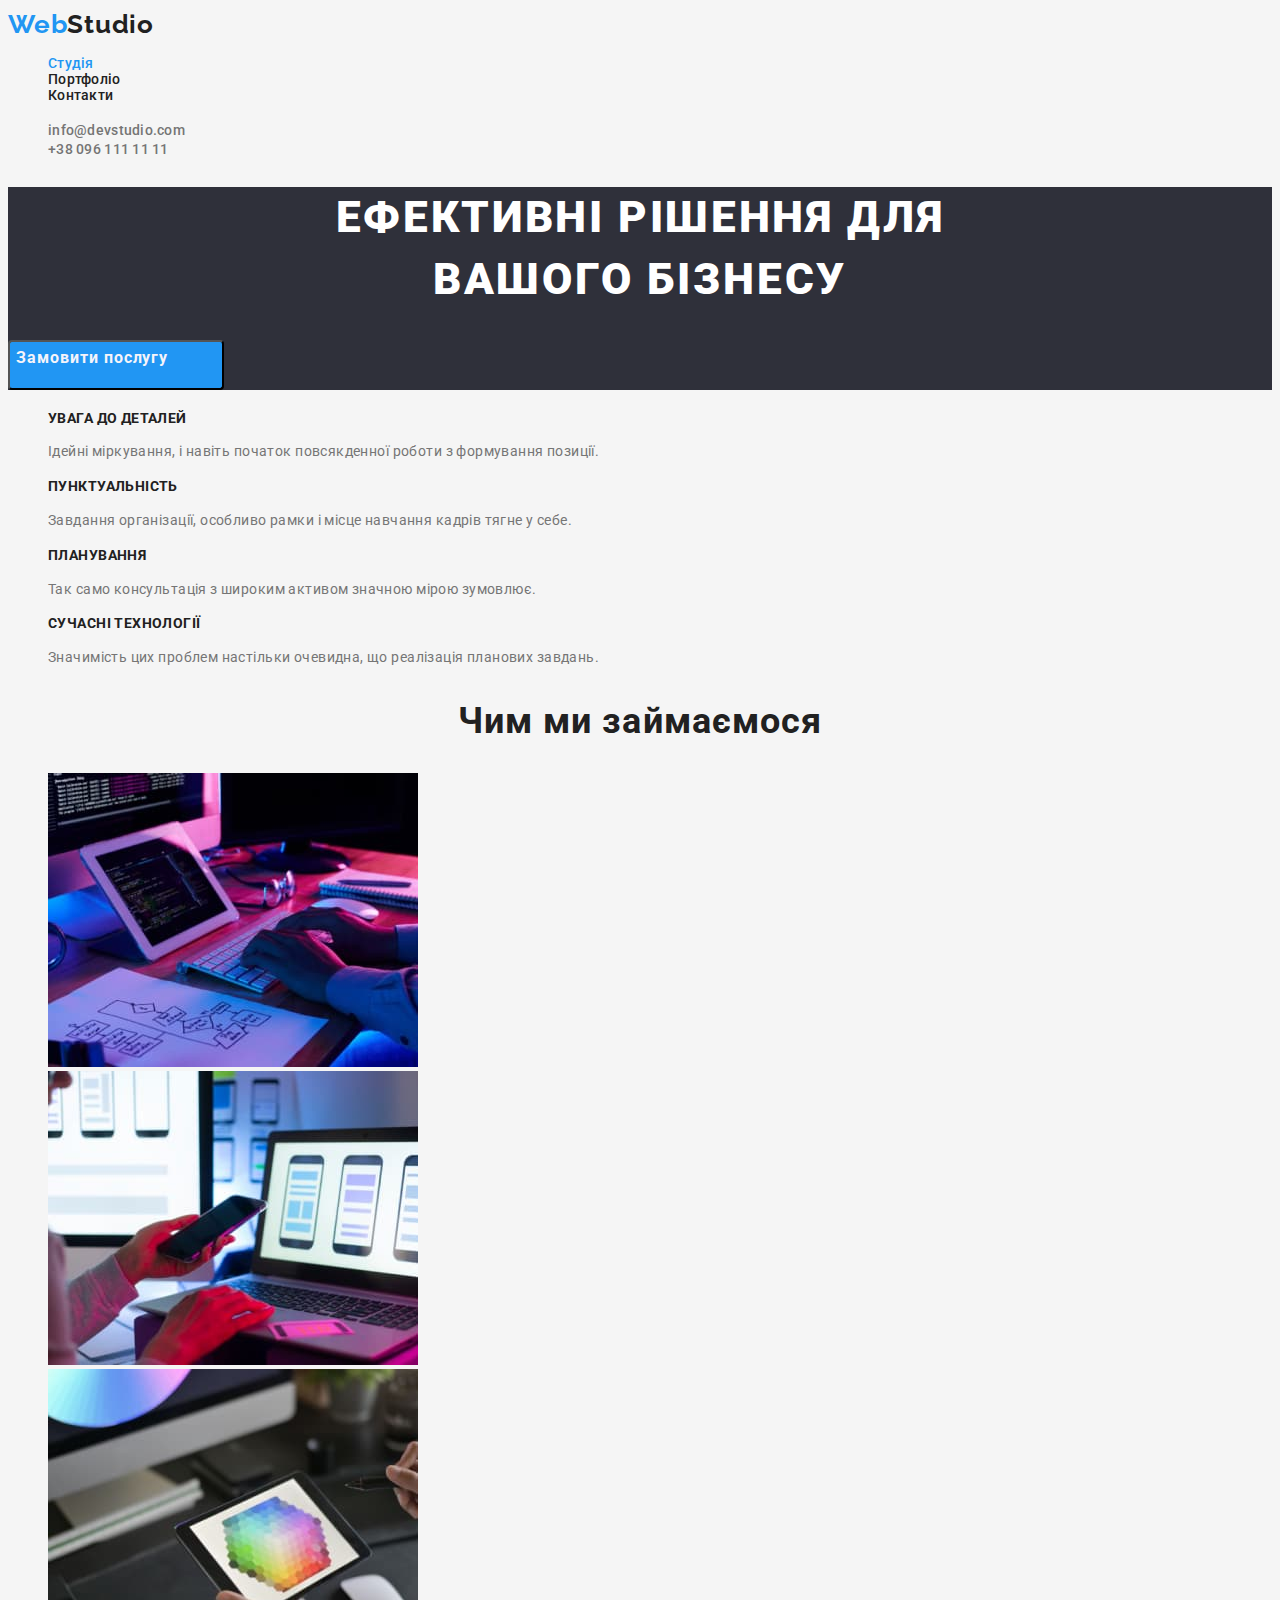
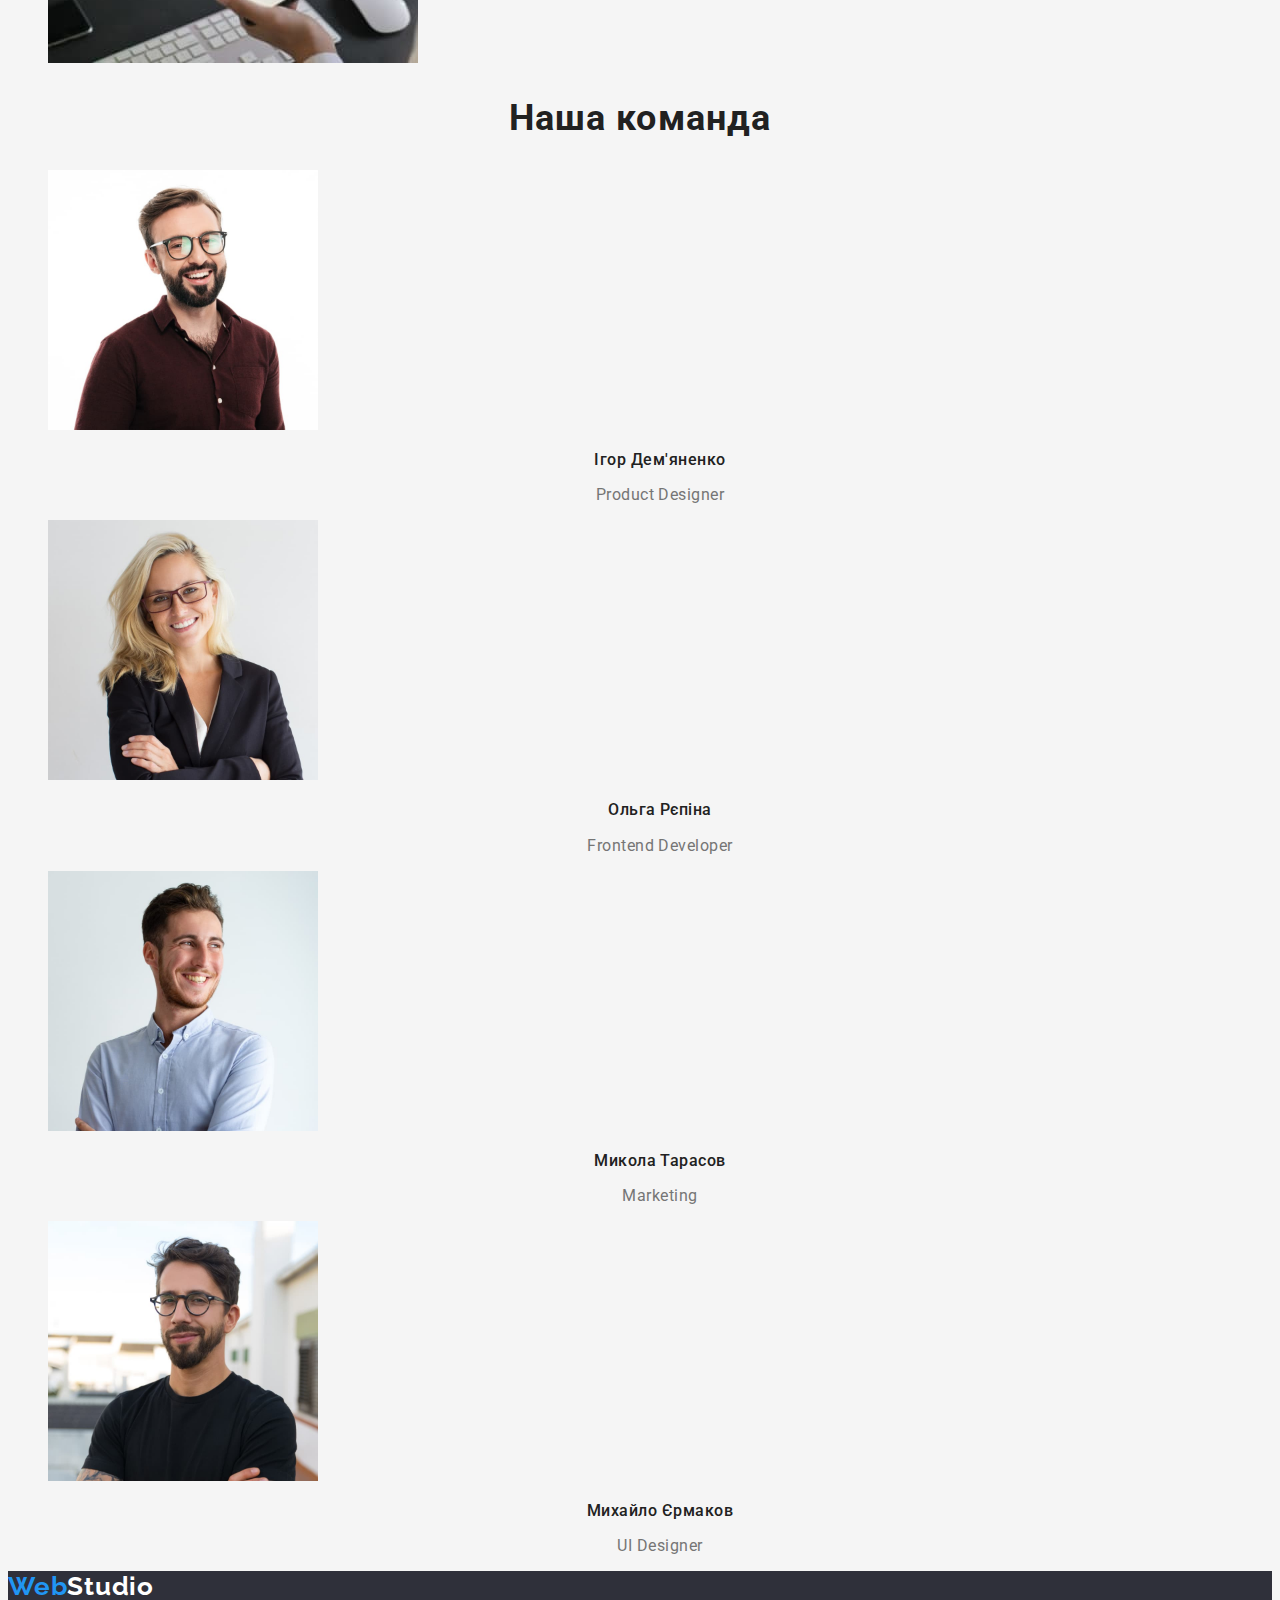
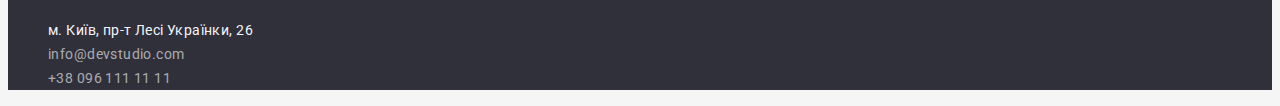
<file: index.html>
<!DOCTYPE html>
<html lang="uk">
<head>
    <meta charset="UTF-8">
    <meta http-equiv="X-UA-Compatible" content="IE=edge">
    <meta name="viewport" content="width=device-width, initial-scale=1.0">
    <title>Головна</title>
    <link rel="preconnect" href="https://fonts.googleapis.com">
    <link rel="preconnect" href="https://fonts.gstatic.com" crossorigin>
    <link href="https://fonts.googleapis.com/css2?family=Raleway:wght@700&family=Roboto:wght@400;500;700;900&display=swap" rel="stylesheet">
    <link rel="stylesheet" href="css/style.css">
    
</head>
<body>
   <header>
    <nav class="navigation">
        <a href="./index.html" class="logo" ><span class="logo-accent">Web</span>Studio</a>
        <ul class="nav list">
            <li>
                <a class="nav studio current" href="./index.html">Студія</a> 
            </li>
            <li>
                <a class="nav portfolio" href="./portfolio.html">Портфоліо</a> 
            </li>
            <li>
                <a class="nav contakt" href="">Контакти</a> 
            </li>
        </ul>
    </nav> 
        <ul class="item list">
            <li>
                <a href=" mailto:info@devstudio.com" class="item-header">info@devstudio.com</a>
            </li>
            <li>
                <a href="tel:+380961111111" class="item-header tel">+38 096 111 11 11</a>
            </li>
        </ul>  
    </header>
    <main>
        <!--Герой-->
        <section class="hero list">  
            <h1 class="hero-title">Ефективні рішення для <br> вашого бізнесу</h1>
            <button type="button" class="button">Замовити послугу</button>
        </section>
        <!--Наші переваги-->
        <section>
            <!--Заголовок н2 буде схований від користувача-->
            <h2 class="hidden"></h2>
                <ul class="feature list">
                <li  class="feature">
                    <h3 class="features-title">УВАГА ДО ДЕТАЛЕЙ</h3>
                    <p>Ідейні міркування, і навіть початок повсякденної роботи з формування позиції.</p>
                </li>
                <li class="feature">
                    <h3 class="features-title">ПУНКТУАЛЬНІСТЬ</h3>
                    <p>Завдання організації, особливо рамки і місце навчання кадрів тягне у себе.</p>              
                </li>
                <li class="feature">
                    <h3 class="features-title">ПЛАНУВАННЯ</h3>
                    <p>Так само консультація з широким активом значною мірою зумовлює.</p>
                </li>
                <li class="feature">
                    <h3 class="features-title">СУЧАСНІ ТЕХНОЛОГІЇ</h3>
                    <p>Значимість цих проблем настільки очевидна, що реалізація планових завдань.</p>
                </li>
            </ul>
            
        </section>
        <!--Чим ми займаємося-->
        <section >
            <h2 class="section-title">Чим ми займаємося</h2>
            <ul class="box list">
                <li>
                    <img src="image/img.jpg" alt="maket" width="370">
                </li>
                <li>
                    <img src="image/img(1).jpg" alt="mobile" width="370">
                </li>
                <li>
                    <img src="image/img(2).jpg" alt="design" width="370">
                </li>
            </ul>
        </section>
        <!--Наша команда-->
        <section>
            <h2 class="section-title">Наша команда</h2>
            <ul class="team-card list">
                <li class="team-card">
                    <img src="image/img(3).jpg" alt="Ігор Дем'яненко" width="270">
                    <h3 class="team-title">Ігор Дем'яненко</h3>
                    <p>Product Designer</p>
                </li>
                <li class="team-card">
                    <img src="image/img(4).jpg" alt="Ольга Рєпіна" width="270">
                    <h3 class="team-title">Ольга Рєпіна</h3>
                    <p>Frontend Developer</p>
                </li>
                <li class="team-card">
                    <img src="image/img(5).jpg" alt="Микола Тарасов" width="270">
                    <h3 class="team-title">Микола Тарасов</h3>
                    <p>Marketing</p>
                </li>
                <li class="team-card">
                    <img src="image/img(6).jpg" alt="Михайло Єрмаков" width="270">
                    <h3 class="team-title">Михайло Єрмаков</h3>
                    <p>UI Designer</p>
                </li>
            </ul>
        </section>
    </main>
    <footer class="footer">
        <a href="./index.html" class="logo-footer"><span class="logo-accent">Web</span>Studio</a>
        <address>
            <ul class="item list">
                <li>
                    <a href="https://www.google.com/maps/place/%D0%B1%D1%83%D0%BB.+%D0%9B%D0%B5%D1%81%D0%B8+%D0%A3%D0%BA%D1%80%D0%B0%D0%B8%D0%BD%D0%BA%D0%B8,+26,+%D0%9A%D0%B8%D0%B5%D0%B2,+%D0%A3%D0%BA%D1%80%D0%B0%D0%B8%D0%BD%D0%B0,+02000/@50.4265841,30.5361971,17z/data=!3m1!4b1!4m5!3m4!1s0x40d4cf0e033ecbe9:0x57a4dffefec77da0!8m2!3d50.4265807!4d30.5383858" 
                    target="_blank"
                    rel="noopener noreferrer"
                    class="item address">
                    м. Київ, пр-т Лесі Українки, 26</a>
                </li>
                <li>
                    <a href="mailto:info@devstudio.com" class="item-footer">info@devstudio.com</a>
                </li>
                <li>
                    <a href="tel:+380961111111" class="item-footer tel">+38 096 111 11 11</a>
                </li>
            </ul>
        </address>
    </footer>
</body>
</html>
</file>
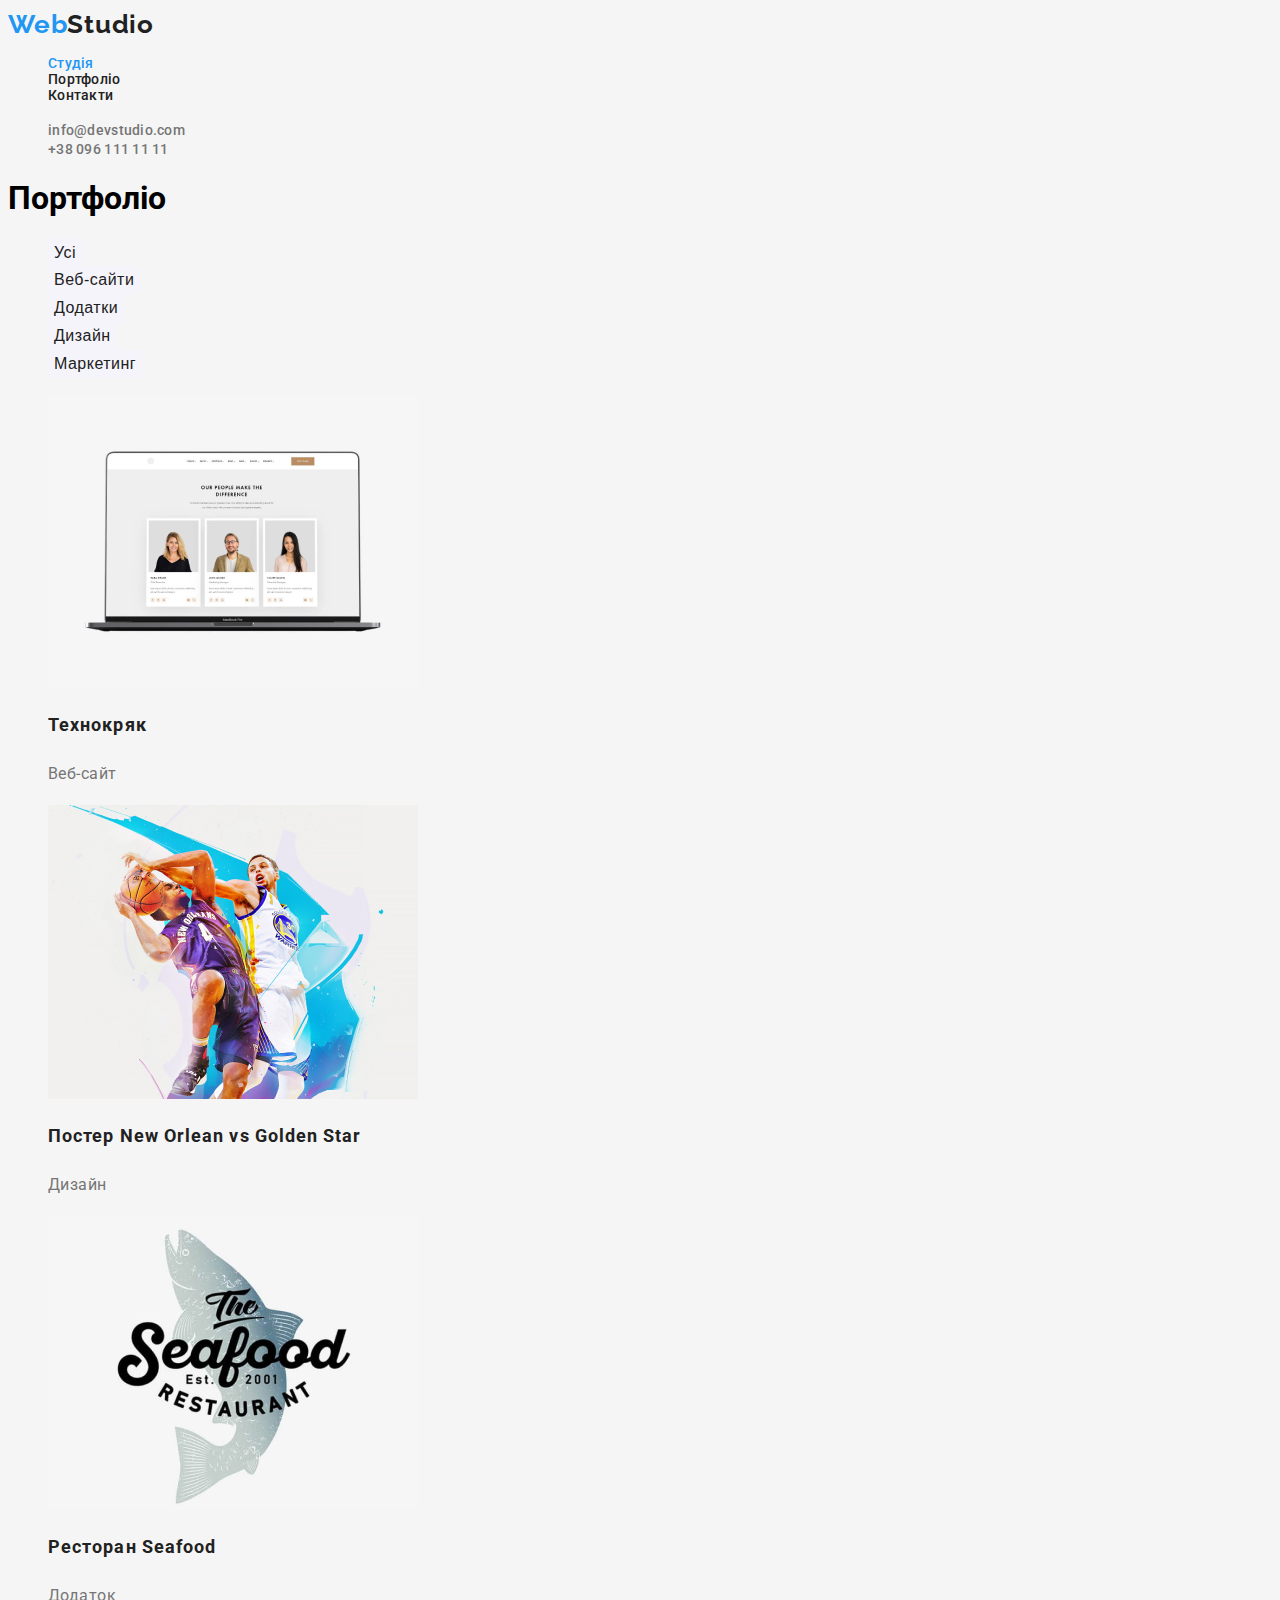
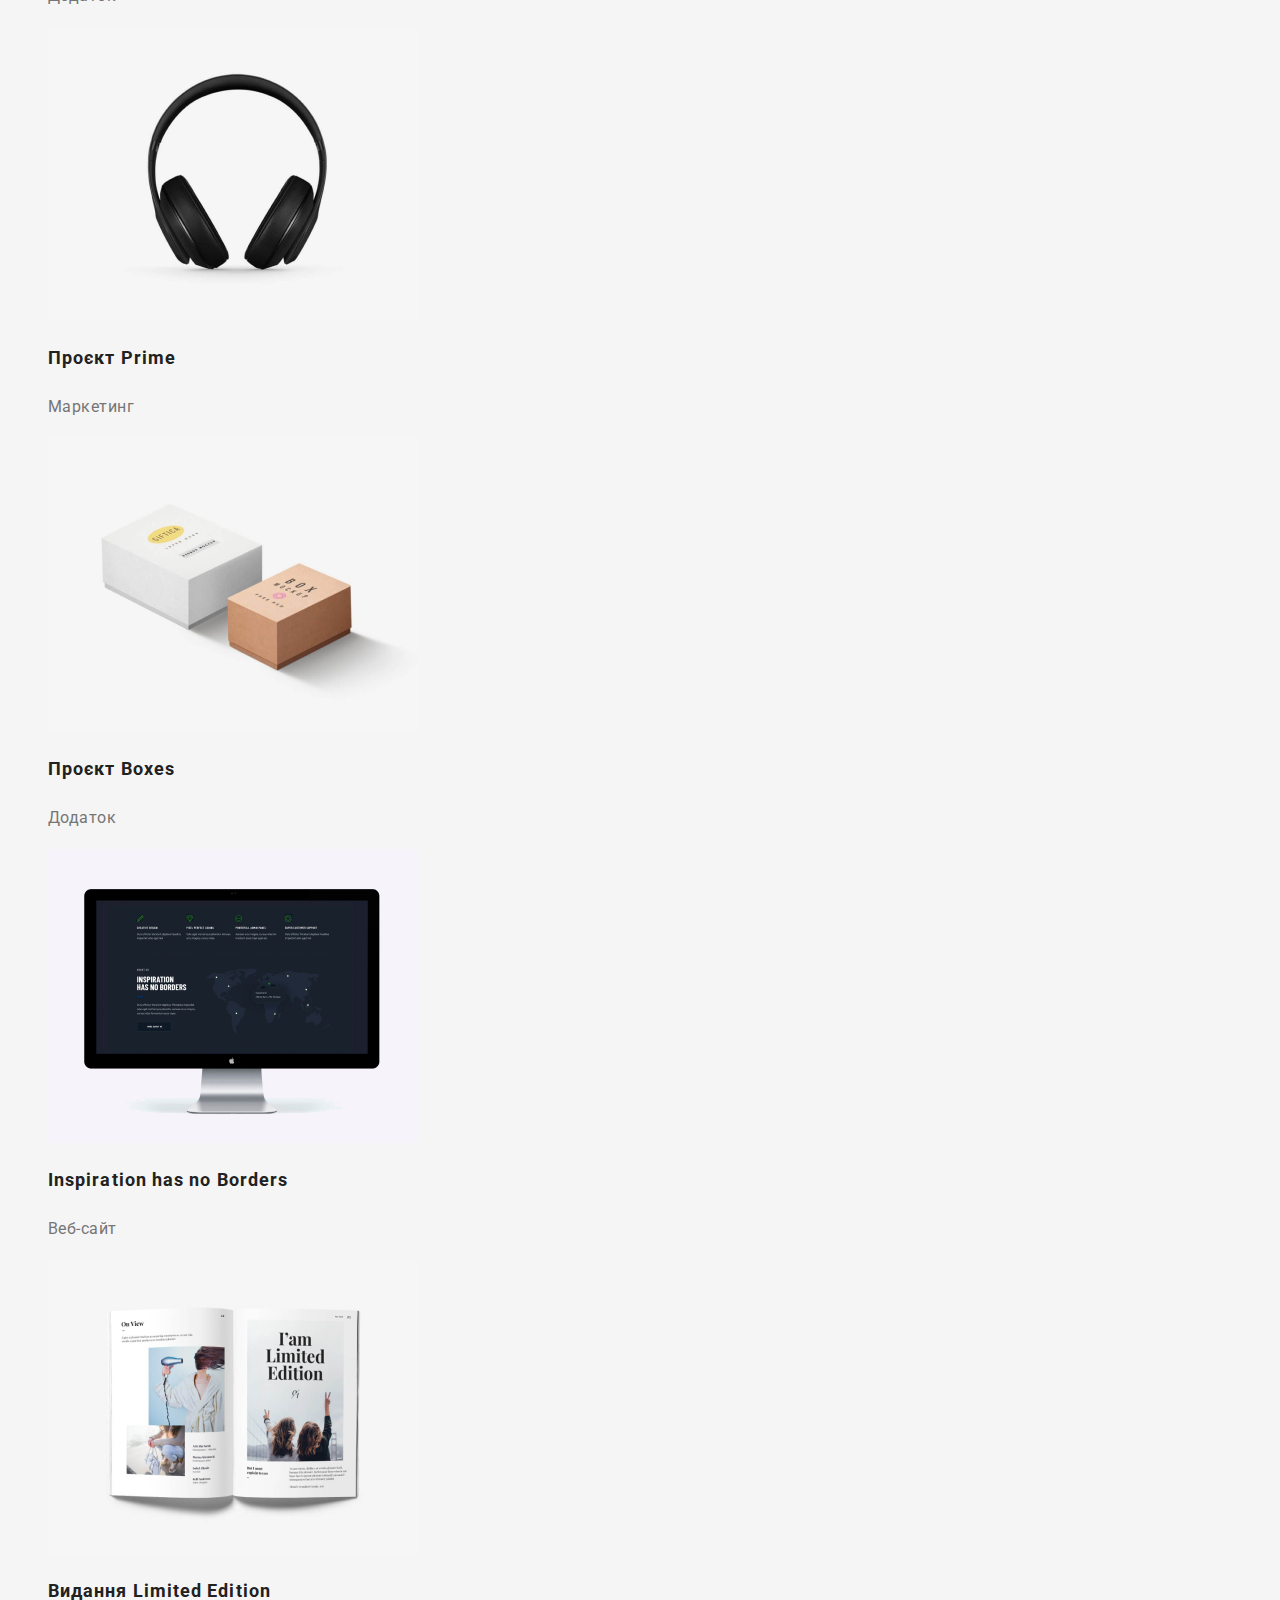
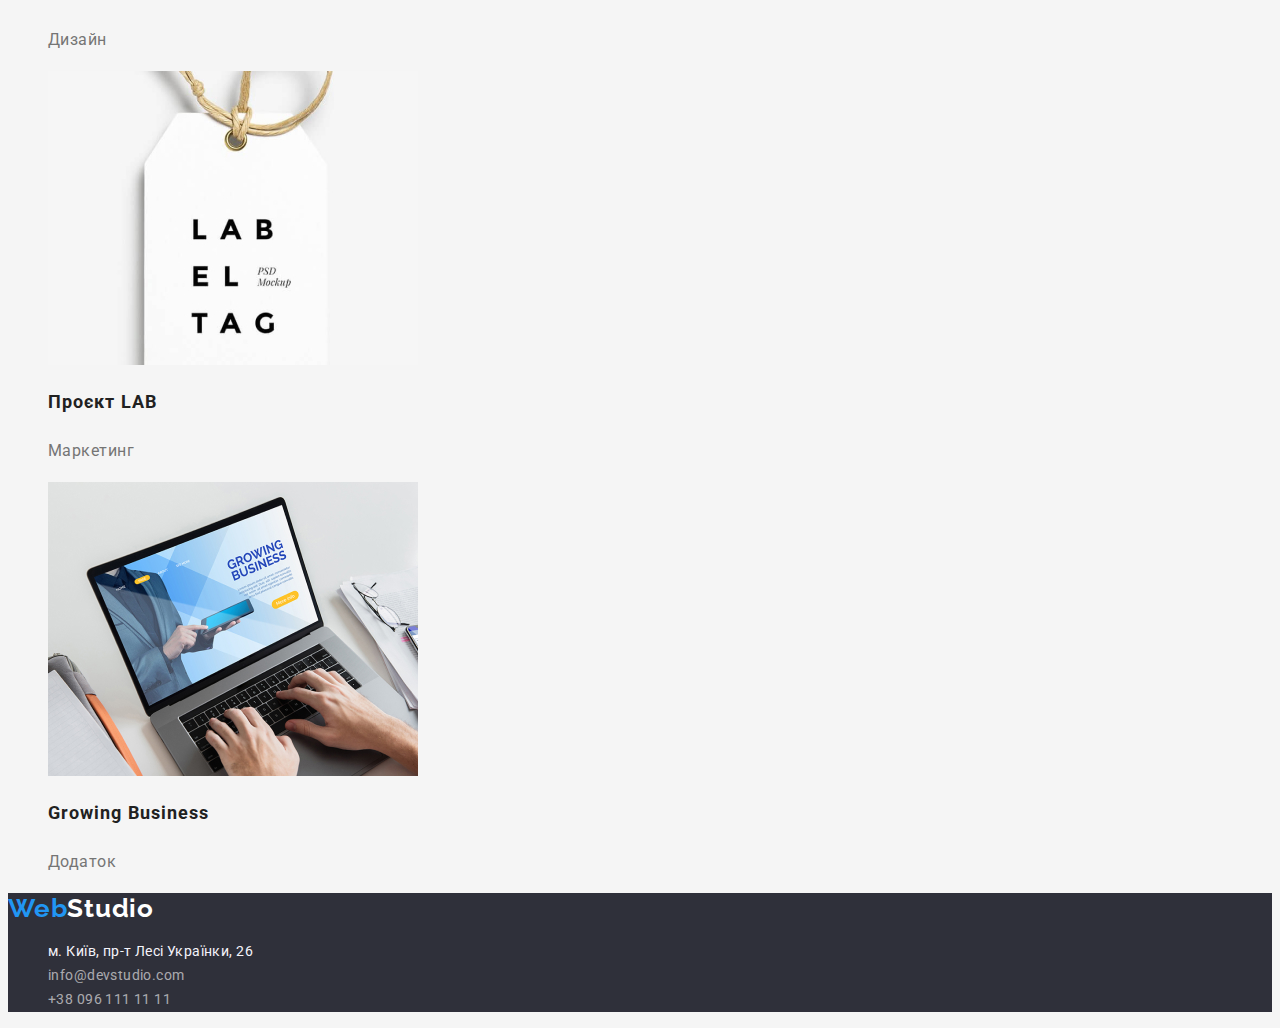
<file: portfolio.html>
<!DOCTYPE html>
<html lang="uk">
<head>
    <meta charset="UTF-8">
    <meta http-equiv="X-UA-Compatible" content="IE=edge">
    <meta name="viewport" content="width=device-width, initial-scale=1.0"> 
    <title>Портфоліо</title>
    <link rel="preconnect" href="https://fonts.googleapis.com">
    <link rel="preconnect" href="https://fonts.gstatic.com" crossorigin>
    <link href="https://fonts.googleapis.com/css2?family=Raleway:wght@700&family=Roboto:wght@400;500;700;900&display=swap" rel="stylesheet">
    <link rel="stylesheet" href="css/style.css">
</head>
<body>
   <header>
    <nav class="navigation">
        <a href="./index.html" class="logo" ><span class="logo-accent">Web</span>Studio</a>
        <ul class="nav list">
            <li>
                <a class="nav studio current" href="./index.html">Студія</a> 
            </li>
            <li>
                <a class="nav portfolio" href="./portfolio.html">Портфоліо</a> 
            </li>
            <li>
                <a class="nav contakt" href="">Контакти</a> 
            </li>
        </ul>
    </nav> 
        <ul class="item list">
            <li>
                <a href=" mailto:info@devstudio.com" class="item-header">info@devstudio.com</a>
            </li>
            <li>
                <a href="tel:+380961111111" class="item-header tel">+38 096 111 11 11</a>
            </li>
        </ul>  
    </header>
    <main>
        <section>
        <h1>Портфоліо</h1>
        <ul class="filter list buttons-portfolio">
            <li>
               <button type="button" class="buttons"> Усі</button>
            </li>
            <li>
               <button type="button" class="buttons">Веб-сайти</button> 
            </li>
            <li>
              <button type="button" class="buttons">Додатки</button>  
            </li>
            <li >
               <button type="button" class="buttons">Дизайн</button> 
            </li>
            <li>
               <button type="button" class="buttons">Маркетинг</button> 
            </li>
        </ul>
        <ul class="project list">
            <li class="project">
                <img src="image/tehno.jpg" alt="foto" width="370" height="294">
                <h2 class="project-title">Технокряк</h2>
                <p>Веб-сайт</p>
            </li>
            <li class="project">
                <img src="image/poster.jpg" alt="foto" width="370" height="294">
                <h2 class="project-title">Постер New Orlean vs Golden Star</h2>
                <p>Дизайн</p>
            </li>
            <li class="project">
                <img src="image/restoran.jpg" alt="foto" width="370" height="294">
                <h2 class="project-title">Ресторан Seafood</h2>
                <p>Додаток</p>
            </li>
            <li class="project">
                <img src="image/prime.jpg" alt="foto" width="370" height="294">
                <h2 class="project-title">Проєкт Prime</h2>
                <p>Маркетинг</p>
            </li>
            <li class="project">
                <img src="image/boxes.jpg" alt="foto" width="370" height="294">
                <h2 class="project-title">Проєкт Boxes</h2>
                <p>Додаток</p>
            </li>
            <li class="project">
                <img src="image/inspiration.jpg" alt="foto" width="370" height="294">
                <h2 class="project-title">Inspiration has no Borders</h2>
                <p>Веб-сайт</p>
            </li>
            <li class="project">
                <img src="image/limited.jpg" alt="foto" width="370" height="294">
                <h2 class="project-title">Видання Limited Edition</h2>
                <p>Дизайн</p>
            </li>
            <li class="project">
                <img src="image/lab.jpg" alt="foto" width="370" height="294">
                <h2 class="project-title">Проєкт LAB</h2>
                <p>Маркетинг</p>
            </li>
            <li class="project">
                <img src="image/growing.jpg" alt="foto" width="370" height="294">
                <h2 class="project-title">Growing Business</h2>
                <p>Додаток</p>   
            </li>
        </ul>
        </section>
    </main>
      <footer class="footer">
        <a href="./index.html" class="logo-footer"><span class="logo-accent">Web</span>Studio</a>
        <address>
            <ul class="item list">
                <li>
                    <a href="https://www.google.com/maps/place/%D0%B1%D1%83%D0%BB.+%D0%9B%D0%B5%D1%81%D0%B8+%D0%A3%D0%BA%D1%80%D0%B0%D0%B8%D0%BD%D0%BA%D0%B8,+26,+%D0%9A%D0%B8%D0%B5%D0%B2,+%D0%A3%D0%BA%D1%80%D0%B0%D0%B8%D0%BD%D0%B0,+02000/@50.4265841,30.5361971,17z/data=!3m1!4b1!4m5!3m4!1s0x40d4cf0e033ecbe9:0x57a4dffefec77da0!8m2!3d50.4265807!4d30.5383858" 
                    target="_blank"
                    rel="noopener noreferrer"
                    class="item address">
                    м. Київ, пр-т Лесі Українки, 26</a>
                </li>
                <li>
                    <a href="mailto:info@devstudio.com" class="item-footer">info@devstudio.com</a>
                </li>
                <li>
                    <a href="tel:+380961111111" class="item-footer tel">+38 096 111 11 11</a>
                </li>
            </ul>
        </address>
    </footer>
</body>

</html>
</file>
<file: css/style.css>
:root {
  --primery-text-color: #757575;
  --secondary-text-color: #212121;
  --active-color: #2196f3;
  --button-color: #f5f4fa;
}
body{
  background: #F5F5F5;
  font-family: Roboto,sans-serif;
  font-style: normal;
  font-weight: 400;
  
}
.list{
    list-style: none;
}
/*Логотип*/
.logo{
  color: var(--secondary-text-color);

  text-decoration: none;
  font-family: 'Raleway';
  font-weight: 700;
  font-size: 26px;
  line-height: 1.3;
  letter-spacing: 0.03em;
}
.logo-accent{
  color: var(--active-color);
}
/*Навігація*/
.navigation{

}
.nav,.item-header,.filter,.item-footer,.address {
  text-decoration: none;
}
.nav.current{
  color: var(--active-color);
}
.nav{
  color: var(--secondary-text-color);

  font-weight: 500;
  font-size: 14px;
  line-height: 1.14;
  letter-spacing: 0.02em;
}
.nav:hover,
.nav:focus,
.item-header:hover,
.item.address:hover,
.item-footer:hover,
.item-header:focus,
.item.address:focus,
.item-footer:focus{
  color: var(--active-color);
}
.item-header{
  font-weight: 500;
  font-size: 14px;
  line-height: 1.14;
  letter-spacing: 0.02em;

  color:  var(--primery-text-color);
}
/*Ефективні рішення для вашого бізнесу*/
.hero{
  background: #2F303A;
}
.hero-title{
  color: #FFFFFF;

  font-weight: 900;
  font-size: 44px;
  line-height: 1.4;
  text-align: center;
  letter-spacing: 0.06em;
  text-transform: uppercase;
}
.section-title{
  color: var(--secondary-text-color);

  font-weight: 700;
  font-size: 36px;
  line-height: 1.2;
  text-align: center;
  letter-spacing: 0.03em;
} 
.button{
  color: var(--button-color);
  background-color: var(--active-color);

  width: 216px;
  height: 50px;
  border-radius: 4px;

  font-weight: 700;
  font-size: 16px;
  line-height: 1.88;
  display: flex;
  letter-spacing: 0.06em;
  font-family:inherit;
  cursor:pointer;
}
.hidden{

}
.features-title{
  color:  var(--secondary-text-color);

  font-weight: 700;
  font-size: 14px;
  line-height: 1.2;
  letter-spacing: 0.03em;
  text-transform: uppercase;
}
.feature>p{
  font-size: 14px;
  line-height: 1.7;
  letter-spacing: 0.03em;
  color: var(--primery-text-color);
}
.team-title{
  font-weight: 500;
  font-size: 16px;
  line-height: 1.2;

  text-align: center;
  letter-spacing: 0.03em;

  color:  var(--secondary-text-color);
}
.team-card>p{
  font-size: 16px;
  line-height: 1.2;
  text-align: center;
  letter-spacing: 0.03em;

  color: var(--primery-text-color);
}


/*Портфоліо*/
.buttons-portfolio .buttons{
  background-color:var(--button-color);
  border: none;
  font-weight: 500;
  font-size: 16px;
  line-height: 1.62;
  
  text-align: center;
  letter-spacing: 0.03em;

  color:  var(--secondary-text-color);
}
.buttons-portfolio .buttons:hover,
.buttons-portfolio .buttons:focus,
.buttons-portfolio .buttons:active{
  color:  var(--button-color);
  background-color:var(--active-color);
}
.filter{

}
.project>p{
  font-size: 16px;
  line-height: 1.88;
  letter-spacing: 0.03em;

  color: var(--primery-text-color);
}
.project-title{
  font-weight: 700;
  font-size: 18px;
  line-height: 2.0;
  letter-spacing: 0.06em;

  color: var(--secondary-text-color);
}
/*Підвал*/
.footer{
  background-color: #2f303a;
}
.address{
  color: var(--button-color);
  font-family: 'Roboto';
  font-style: normal;
  font-weight: 400;
  font-size: 14px;
  line-height: 1.71;

  letter-spacing: 0.03em;
}
.item-footer{
   color: rgba(255, 255, 255, 0.6);

  font-family: 'Roboto';
  font-style: normal;
  font-weight: 400;
  font-size: 14px;
  line-height: 1.71;
  letter-spacing: 0.03em;
  
 
}
.logo-footer{
  color: #FFFFFF;

  text-decoration: none;
  font-family: 'Raleway';
  font-weight: 700;
  font-size: 26px;
  line-height: 1.2;
  letter-spacing: 0.03em;
}
</file>
